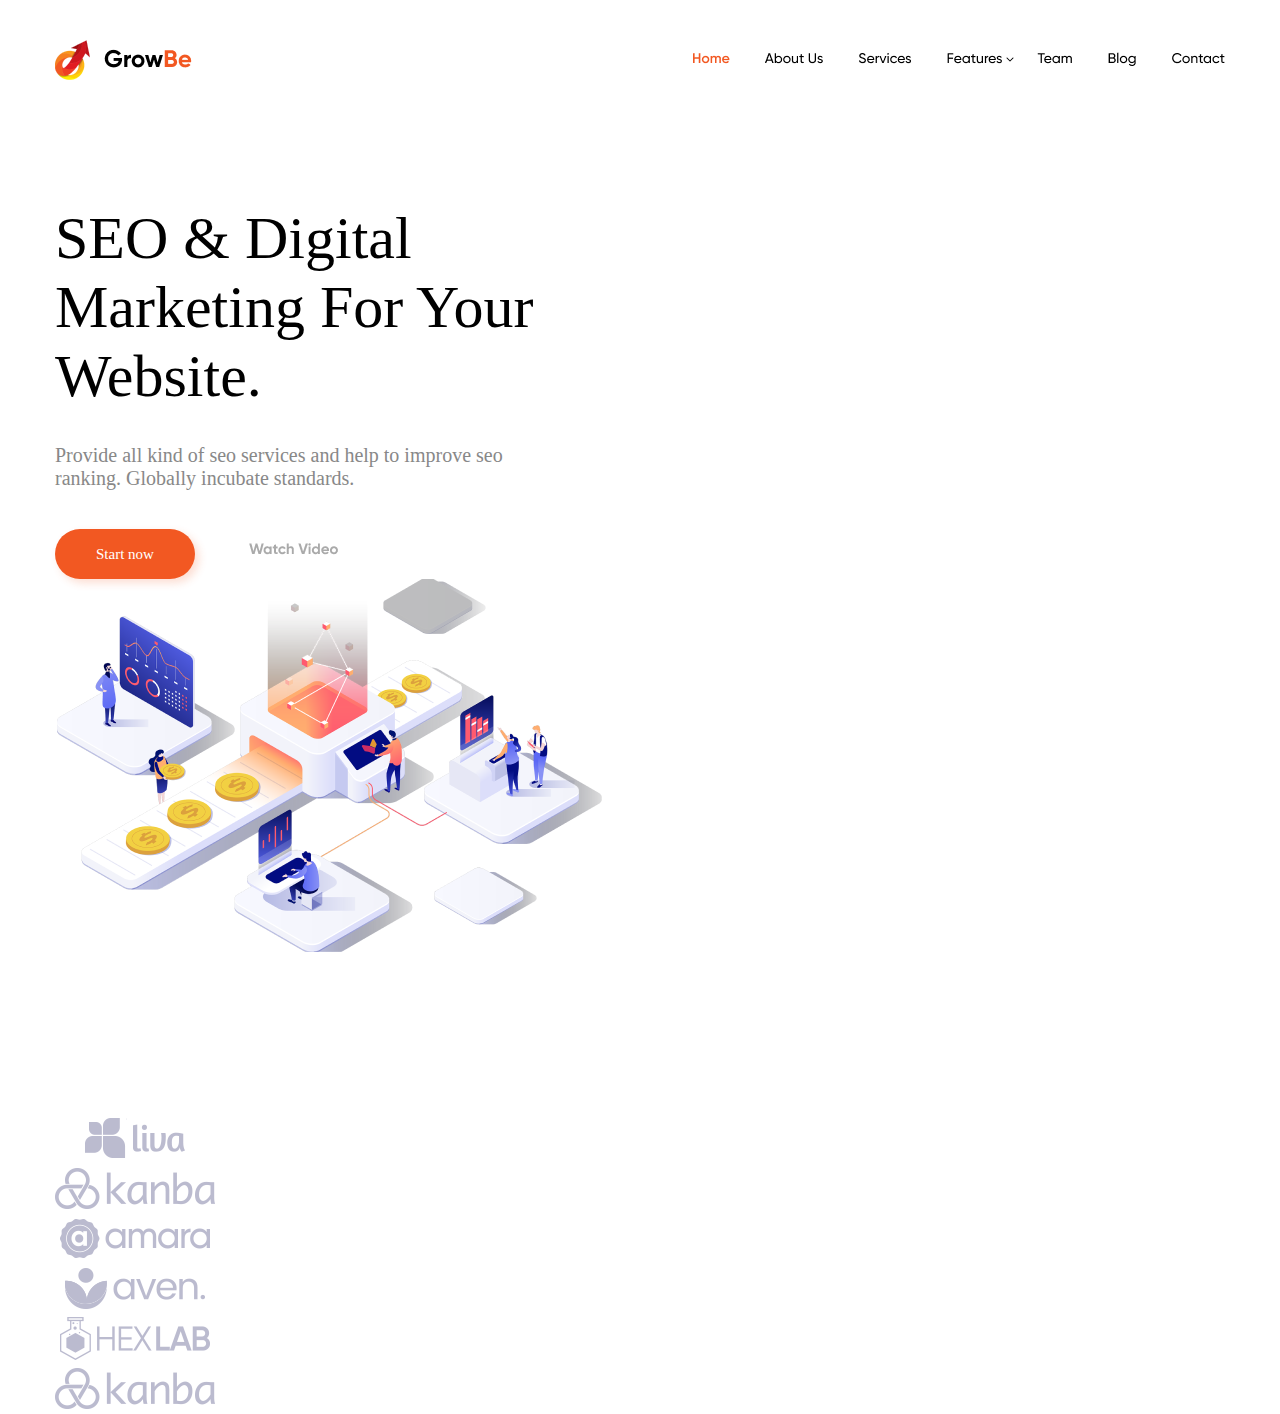
<file: HTML_Figma/index.html>
<!DOCTYPE html>
<html lang="en">
<head>
    <meta charset="UTF-8">
    <meta name="viewport" content="width=device-width, initial-scale=1.0">
    <!-- <link rel="stylesheet" href="reset.css"> -->
    <link rel="stylesheet" href="style.css">
    <title>HTML_Figma</title>
</head>
<body>
    <header class="header">
        
        <nav class="navigation container">
            <img src="./img/Meun bar.png" alt="Menu>">
            
        </nav>
    </header>
    <main class="main">
        <section class="main-content container">
            <div class="content">
                <h1 class="main-title">SEO & Digital
                    Marketing For Your
                    Website.</h1>
                <p class="content-text">Provide all kind of seo services and help to improve
                    seo ranking. Globally incubate standards.</p>
                <div class="content-btn-box">
                    <button class="content-btn-start">
                        Start now
                    </button>
                    <button class="content-btn">
                        <img src="./img/video.png" alt="Watch video">
                    </button>
                </div>
            </div>
            <img class="content-img" src="./img/Image.png" alt="main picture">
        </section>
    </main>
    <footer class="footer">
        <nav class="logos container">
            <a href="#"><img src="./img/liva.png" alt="Liva"></a>
            <a href="#"><img src="./img/kanba.png" alt="Kanba"></a>
            <a href="#"><img src="./img/amara.png" alt="Amara"></a>
            <a href="#"><img src="./img/aven.png" alt="Aven"></a>
            <a href="#"><img src="./img/hexlab.png" alt="Hexlab"></a>
            <a href="#"><img src="./img/kanba.png" alt="Kanba"></a>
        </nav>
    </footer>
</body>
</html>
</file>
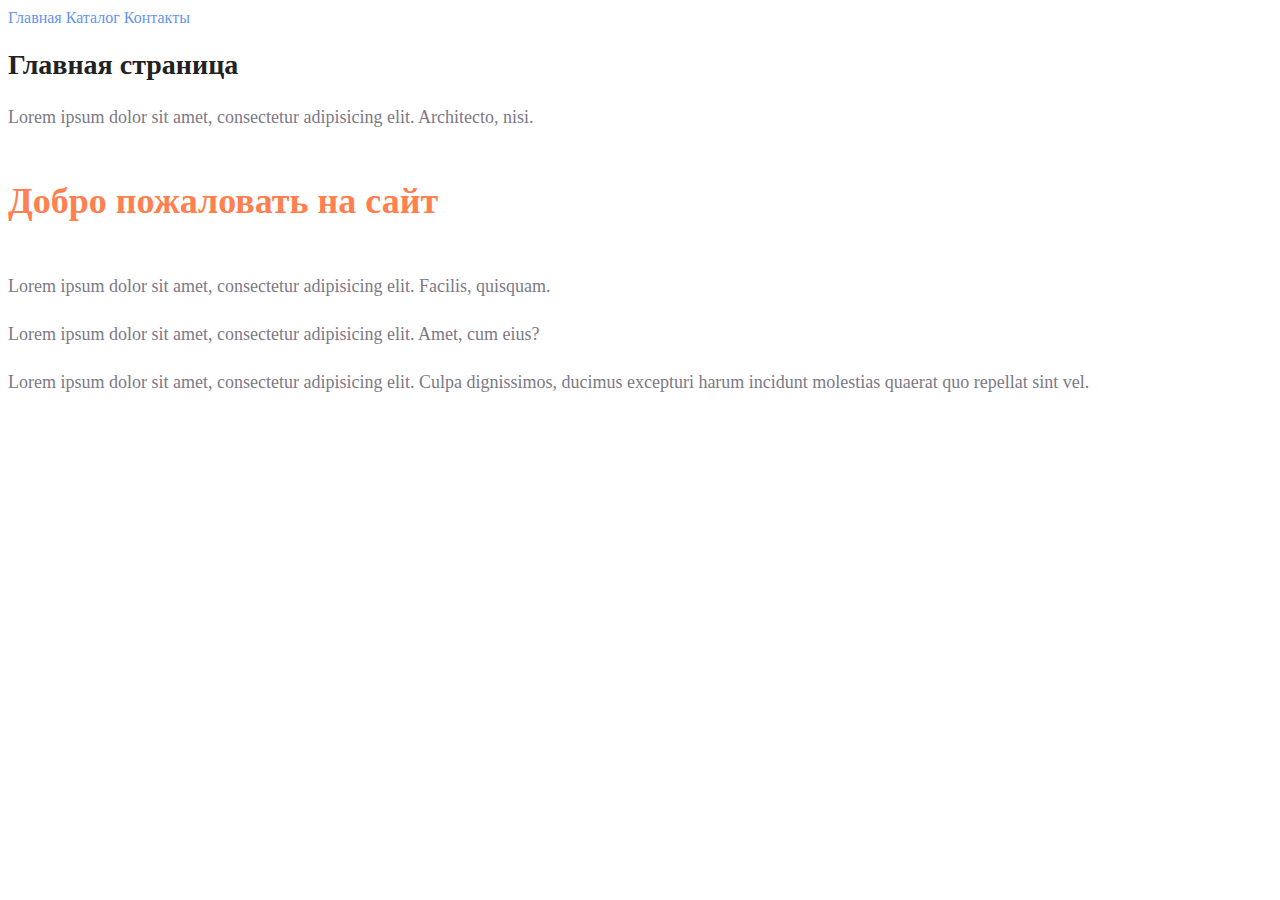
<file: HTTML/index.html>
<!DOCTYPE html>
<html lang="en">
<head>
    <meta charset="UTF-8"/>
    <meta name="viewport" content="width=device-width, initial-scale=1.0"/>
    <link rel="stylesheet" href="./style.css">
    <title>Главная</title>
    
</head>
<body>
    <a class="link" href="#">Главная</a>
    <a class="link" href="./catalog/catalog.html">Каталог</a>
    <a class="link" href="./info/info.html">Контакты</a>
    <h1 class="main-title">Главная страница</h1>
    <p class="main-paragraph-text">Lorem ipsum dolor sit amet, consectetur adipisicing elit. Architecto, nisi.</p>
    <h2 class="subtitle">Добро пожаловать на сайт</h2>
    <p class="main-paragraph-text">Lorem ipsum dolor sit amet, consectetur adipisicing elit. Facilis, quisquam.</p>
    <p class="main-paragraph-text">Lorem ipsum dolor sit amet, consectetur adipisicing elit. Amet, cum eius?</p>
    <p class="main-paragraph-text">Lorem ipsum dolor sit amet, consectetur adipisicing elit. Culpa dignissimos, ducimus excepturi harum incidunt
        molestias quaerat quo repellat sint vel. </p>





</body>
</html>
</file>
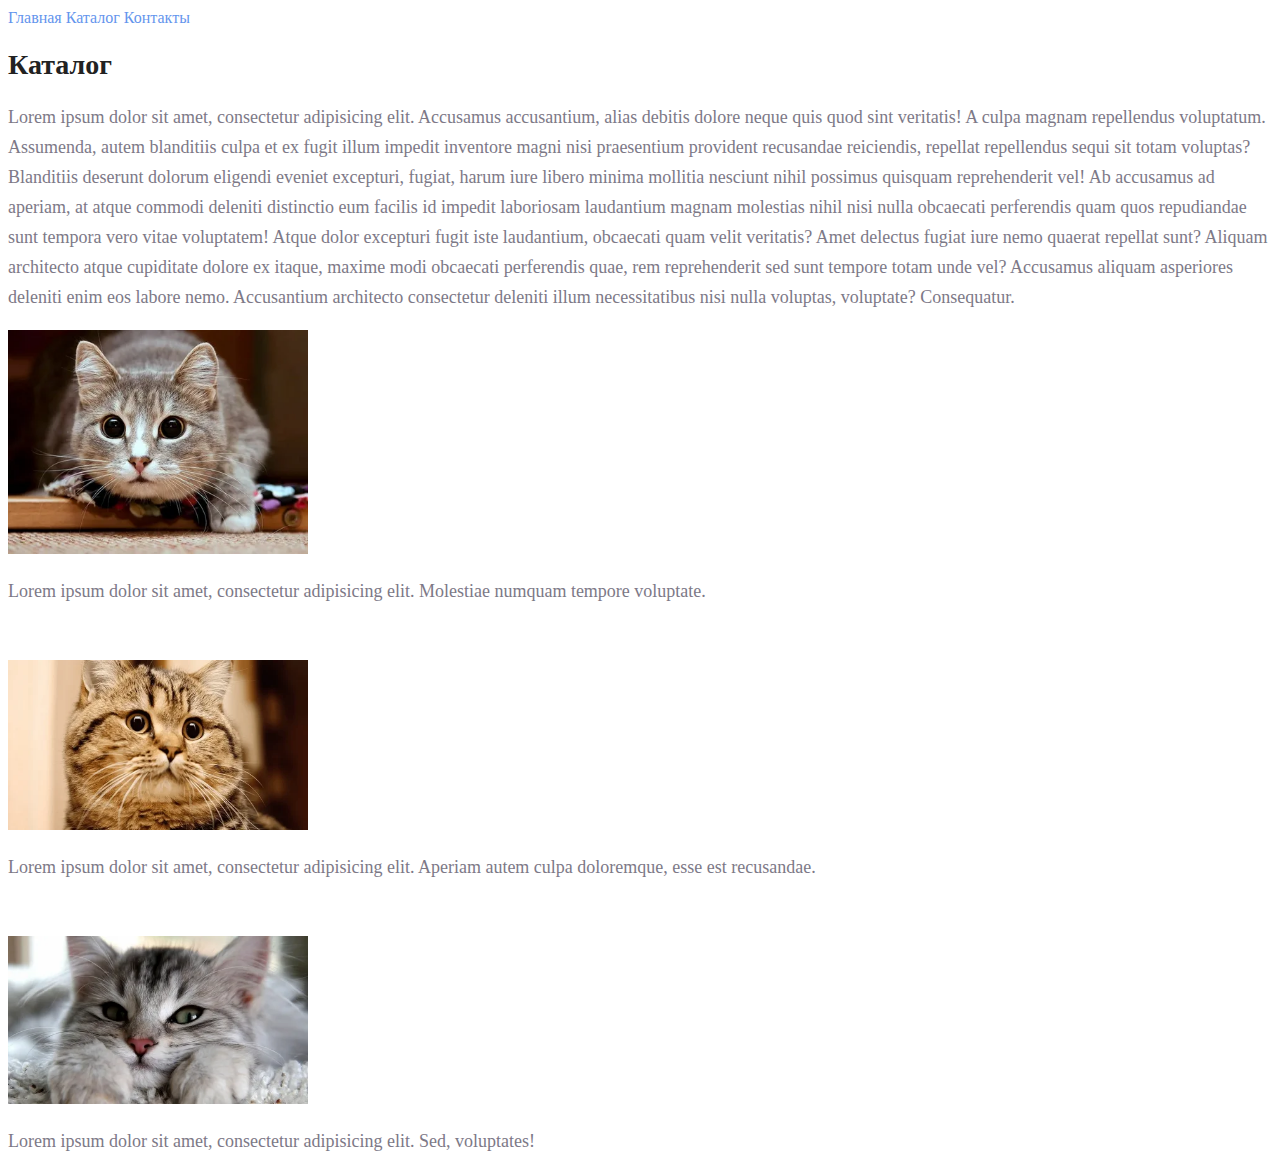
<file: HTTML/catalog/catalog.html>
<!DOCTYPE html>
<html lang="en">
<head>
    <meta charset="UTF-8"/>
    <meta name="viewport" content="width=device-width, initial-scale=1.0"/>
    <link rel="stylesheet" href="../style.css">
    <title>Каталог</title>
</head>
<body>
    <a class="link" href="../index.html">Главная</a>
    <a class="link" href="#">Каталог</a>
    <a class="link" href="../info/info.html">Контакты</a>
    <h1 class="main-title">Каталог</h1>
    <p class="main-paragraph-text">Lorem ipsum dolor sit amet, consectetur adipisicing elit. Accusamus accusantium, alias debitis dolore neque
        quis quod sint veritatis! A culpa magnam repellendus voluptatum. Assumenda, autem blanditiis culpa et ex fugit illum
        impedit inventore magni nisi praesentium provident recusandae reiciendis, repellat repellendus sequi sit totam
        voluptas? Blanditiis deserunt dolorum eligendi eveniet excepturi, fugiat, harum iure libero minima mollitia nesciunt
        nihil possimus quisquam reprehenderit vel! Ab accusamus ad aperiam, at atque commodi deleniti distinctio eum facilis
        id impedit laboriosam laudantium magnam molestias nihil nisi nulla obcaecati perferendis quam quos repudiandae sunt
        tempora vero vitae voluptatem! Atque dolor excepturi fugit iste laudantium, obcaecati quam velit veritatis? Amet
        delectus fugiat iure nemo quaerat repellat sunt? Aliquam architecto atque cupiditate dolore ex itaque, maxime modi
        obcaecati perferendis quae, rem reprehenderit sed sunt tempore totam unde vel? Accusamus aliquam asperiores deleniti
        enim eos labore nemo. Accusantium architecto consectetur deleniti illum necessitatibus nisi nulla voluptas,
        voluptate? Consequatur. </p>
    <img src="../img/cat1.webp" alt="Первый котик" width="300"/>
    <p  class="main-paragraph-text">Lorem ipsum dolor sit amet, consectetur adipisicing elit. Molestiae numquam tempore voluptate.</p>
    <br>
    <br>
    <img src="../img/cat2.webp" alt="Второй котик" width="300"/>
    <p class="main-paragraph-text">Lorem ipsum dolor sit amet, consectetur adipisicing elit. Aperiam autem culpa doloremque, esse est recusandae.</p>
    <br>
    <br>
    <img src="../img/cat3.webp" alt="Третий котик" width="300"/>
    <p class="main-paragraph-text">Lorem ipsum dolor sit amet, consectetur adipisicing elit. Sed, voluptates!</p>

</body>
</html>
</file>
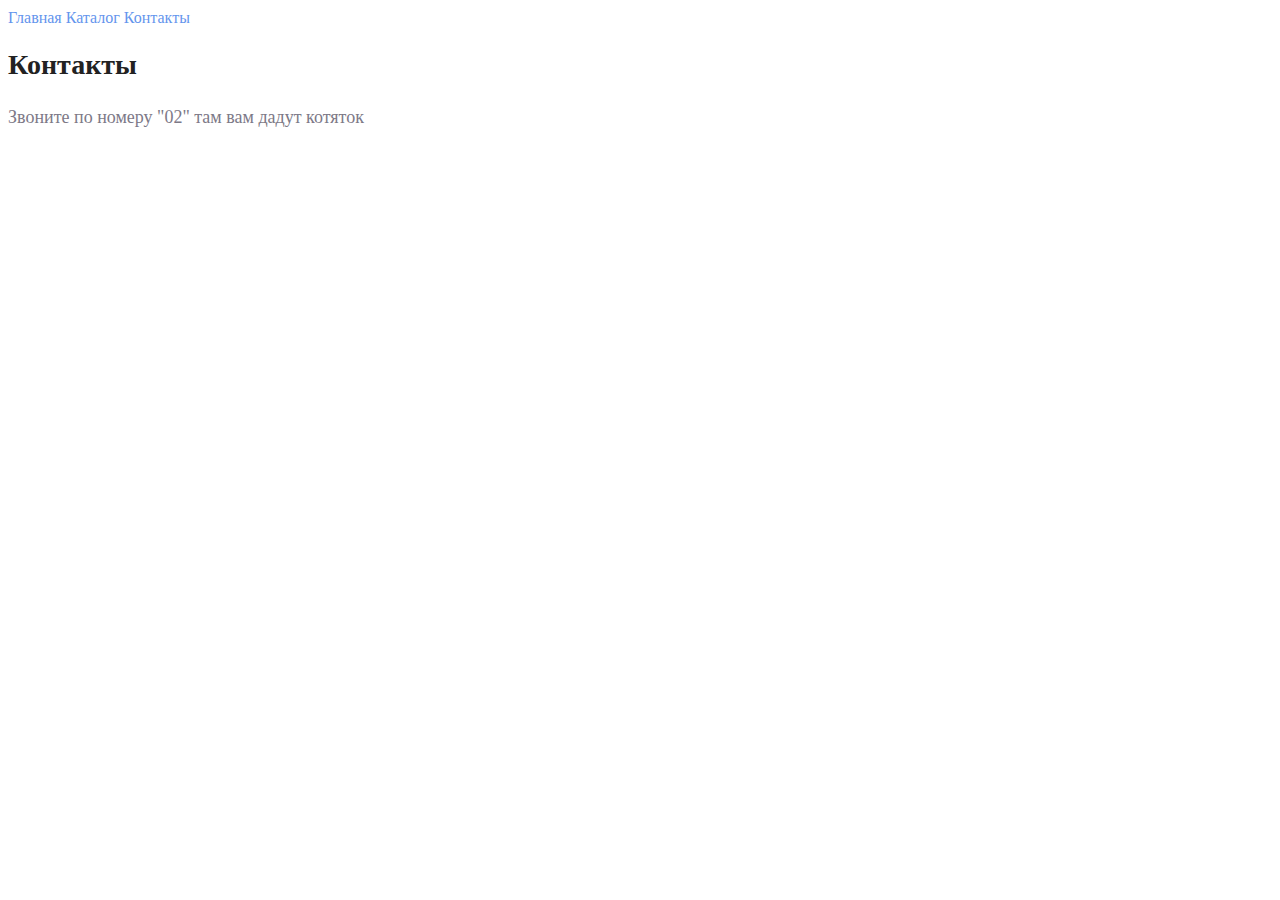
<file: HTTML/info/info.html>
<!DOCTYPE html>
<html lang="en">
<head>
    <meta charset="UTF-8" />
    <meta name="viewport" content="width=device-width, initial-scale=1.0" />
    <link rel="stylesheet" href="../style.css">
    <title>Контакты</title>
</head>
<body>
    <a class="link" href="../index.html">Главная</a>
    <a class="link" href="../catalog/catalog.html">Каталог</a>
    <a class="link" href="#">Контакты</a>
    <h1 class="main-title">Контакты</h1>
    <p class="main-paragraph-text">Звоните по номеру "02" там вам дадут котяток</p>

</body>
</html>
</file>
<file: HTML_Figma/style.css>
*{
    margin: 0;
    padding: 0;
    text-decoration: none;
    box-sizing: border-box;
}

body {
    scroll-behavior: smooth;
    background: #fff;
    font-family: 'Gilroy-Bold', 'Gilroy-Medium';
    color: #000;
}

img{
    max-width: 100%;
    display: block;
}

.container {
    max-width: 1170px;
    margin: 0 auto;
}

.header {
    padding: 40px 0;
    margin-bottom: 84px;
}
.navigation {
    
}
.nav-link {
    color: #000;
}
.main {
    margin-bottom: 162px;
}
.main-content {
    margin-bottom: 147px;
}
.content {
}
.main-title {
    font-family: var(--font-family);
    font-weight: 400;
    font-size: 60px;
    color: #000;
    width: 543px;
    height: 240px;
    }
.content-text {
    font-family: var(--second-family);
    font-weight: 400;
    font-size: 20px;
    color: #888;
    width: 466px;
    height: 48px;
    margin-bottom: 37px;
}
button{
    border: none;
    cursor: pointer;
}
.content-btn-box {
    width: 302px;
    height: 50px;
    word-spacing: 50px;
}
.content-btn{
    width: 90px;
    height: 19px;
    font-family: var(--font-family);
    font-weight: 400;
    font-size: 15px;
    color: #aaa;
    background: #fff;
}
.content-btn-start {
    background: #fff;
    box-shadow: 4px 4px 8px 0 rgba(242, 88, 34, 0.2);
    background: #f25822;
    border-radius: 50px;
    font-family: var(--font-family);
    font-weight: 400;
    font-size: 15px;
    color: #fff;
    width: 140px;
    height: 50px;
}
.content-img {
}
.footer {

}
.logos {
}
</file>
<file: HTTML/style.css>
a {
    text-decoration: none;
}
.link {
    color: cornflowerblue;
    font-size: 16px;
    line-height: 20px;
}
.main-title {
    color: #222222;
    font-size: 28px;
    line-height: 36px;
    font-weight: bold;
}
.main-paragraph-text {
    font-style: normal;
    font-weight: 300;
    font-size: 18px;
    line-height: 30px;
    color: #7D7987
}
.subtitle {
    color: coral;
    font-style: normal;
    font-weight: 700;
    font-size: 36px;
    line-height: 80px;
}
</file>
